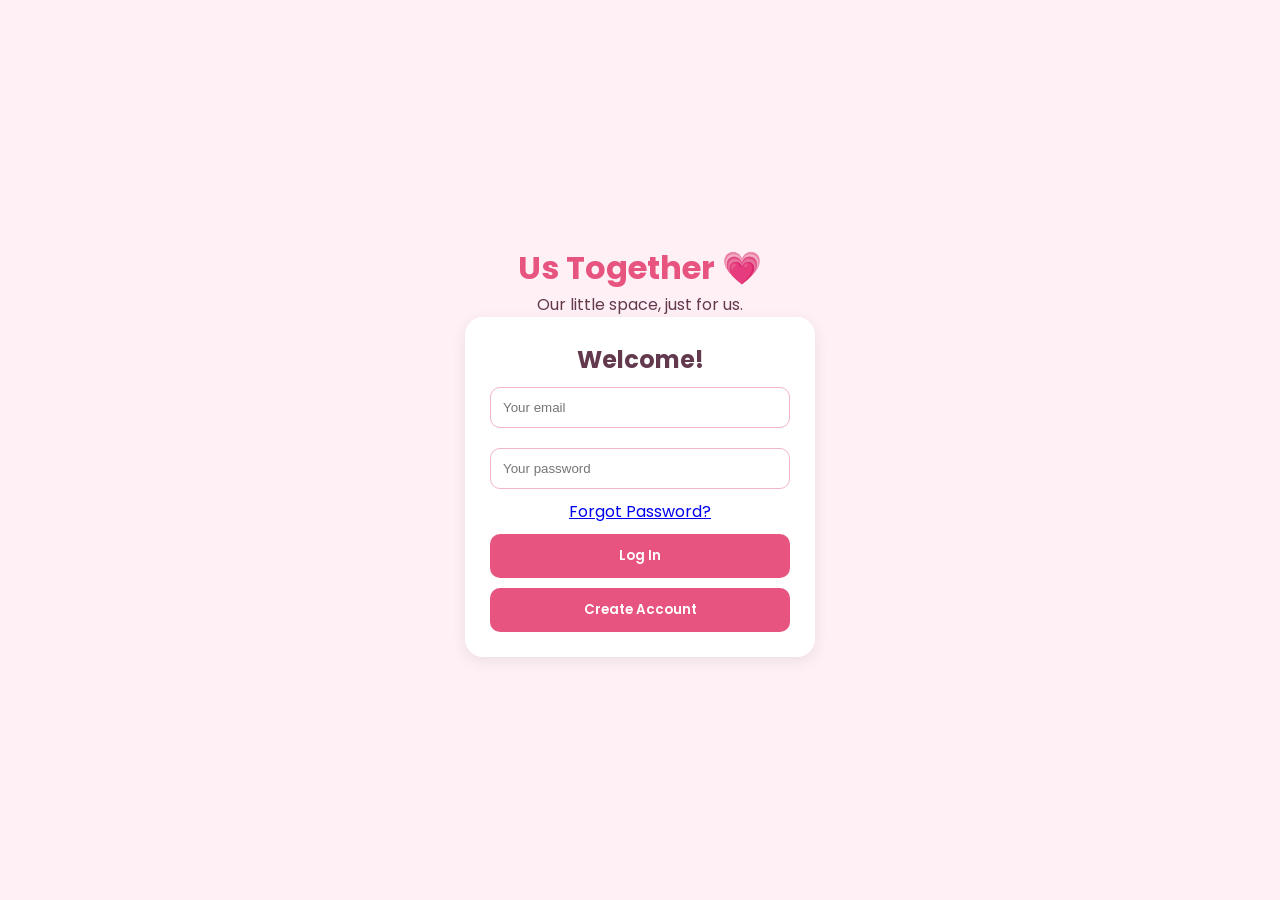
<file: index.html>
<!DOCTYPE html>
<html lang="en">
<head>
    <meta charset="UTF-8">
    <meta name="viewport" content="width=device-width, initial-scale=1.0">

    <title>Us Together ♡</title>

    <link rel="stylesheet" href="style.css">

    <link rel="preconnect" href="https://fonts.googleapis.com">
    <link href="https://fonts.googleapis.com/css2?family=Poppins:wght@400;500;600;700&display=swap" rel="stylesheet">
</head>

<body>

    <!-- LOGIN SCREEN -->
    <div id="loginScreen">

        <h1>Us Together 💗</h1>
        <p>Our little space, just for us.</p>

        <div class="login-box">

            <h2>Welcome!</h2>

            <input type="email" id="email" placeholder="Your email">

            <input type="password" id="password" placeholder="Your password">

 <p>
  <a href="#" id="forgotPassword">Forgot Password?</a>
</p>

            <button id="loginBtn">Log In</button>

            <button id="signupBtn">Create Account</button>

            <p id="authMessage"></p>

        </div>
    </div>


    <!-- MAIN APP -->
    <div id="appContent">

        <!-- PROFILE SETUP -->
        <section id="profileSetup" class="page hidden">

            <div class="profile-box">

                <h2>Create Your Profile 💗</h2>

                <p>Let someone find you on Us Together!</p>

                <label for="profilePicture">
                    Choose a profile picture
                </label>

                <input
                    type="file"
                    id="profilePicture"
                    accept="image/*"
                >

                <label for="username">
                    Choose a unique username
                </label>

                <input
                    type="text"
                    id="username"
                    placeholder="Example: nathan123"
                    maxlength="20"
                >

                <button id="saveProfileBtn">
                    Create My Profile ♡
                </button>

                <p id="profileMessage"></p>

            </div>

        </section>


        <!-- HEADER -->
        <header class="header">

            <div class="logo">♡ Us Together</div>

            <div class="status">
                <span class="online-dot"></span>
                Our little space
            </div>

        </header>


        <main class="container">

            <!-- WELCOME -->
            <section class="welcome">

                <h1>Hello, love! ♡</h1>

                <p>A little place for our memories.</p>

            </section>


            <!-- RELATIONSHIP COUNTER -->
            <section class="counter">

                <h2>♡ Together Since ♡</h2>

                <div id="days">0</div>

                <p>Days of being together</p>

            </section>


            <!-- NAVIGATION -->
            <section class="navigation">

                <button onclick="showPage('chat')">
                    💬 Messages
                </button>

                <button onclick="showPage('albums')">
                    📸 Albums
                </button>

                <button onclick="showPage('memories')">
                    💗 Memories
                </button>

                <button onclick="showPage('findPeople')">
                    🔎 Find People
                </button>

            </section>


            <!-- CHAT SECTION -->
            <section id="chat" class="page">

                <h2>Our Messages 💌</h2>

                <div id="messages" class="messages">

                    <p class="empty">
                        Your conversations will appear here.
                    </p>

                </div>

                <div class="chat-input">

                    <input
                        id="messageInput"
                        type="text"
                        placeholder="Write a message..."
                    >

                    <button onclick="sendMessage()">➤</button>

                </div>

            </section>


            <!-- ALBUMS SECTION -->
            <section id="albums" class="page hidden">

                <h2>Our Albums 📸</h2>

                <p>All our favorite moments in one place.</p>

                <button onclick="createAlbum()">
                    + Create Album
                </button>

                <div id="albumList"></div>

                <input
                    type="file"
                    id="photoInput"
                    accept="image/*"
                    multiple
                >

                <div id="photoGallery"></div>

            </section>


            <!-- MEMORIES SECTION -->
            <section id="memories" class="page hidden">

                <h2>Our Memories 💗</h2>

                <p>Every picture tells a story.</p>

                <p>More memories coming soon ♡</p>

            </section>


            <!-- FIND PEOPLE SECTION -->
            <section id="findPeople" class="page hidden">

                <h2>Find Someone 💗</h2>

                <p>Search using their unique username.</p>

                <input
                    type="text"
                    id="searchUsername"
                    placeholder="Enter username..."
                >

                <button id="searchUserBtn">
                    Search
                </button>

                <div id="searchResults"></div>

            </section>

        </main>


        <!-- FOOTER -->
        <footer>
            Made with love ♡ Us Together
        </footer>

    </div>


    <!-- JAVASCRIPT -->
    <script type="module" src="app.js"></script>

</body>
</html>
</file>
<file: style.css>
* {
    margin: 0;
    padding: 0;
    box-sizing: border-box;
}

body {
    font-family: 'Poppins', sans-serif;
    background: #fff5f9;
    color: #63394e;
}

.header {
    background: #ffffff;
    padding: 18px 25px;
    display: flex;
    justify-content: space-between;
    align-items: center;
    box-shadow: 0 2px 12px #e8b8cc55;
}

.logo {
    font-size: 22px;
    font-weight: 700;
    color: #e879a8;
}

.status {
    font-size: 12px;
    color: #888;
}

.online-dot {
    display: inline-block;
    width: 9px;
    height: 9px;
    background: #45c486;
    border-radius: 50%;
}

.container {
    width: 90%;
    max-width: 650px;
    margin: 30px auto;
}

.welcome {
    text-align: center;
    margin-bottom: 25px;
}

.welcome h1 {
    color: #dc75a0;
    font-size: 28px;
}

.welcome p {
    color: #98788a;
}

.counter {
    background: linear-gradient(135deg, #f6b5d0, #ed8eb7);
    color: white;
    text-align: center;
    padding: 25px;
    border-radius: 20px;
    margin-bottom: 25px;
    box-shadow: 0 5px 15px #e9a8c755;
}

.counter h2 {
    font-size: 18px;
}

#days {
    font-size: 55px;
    font-weight: 700;
}

.navigation {
    display: grid;
    grid-template-columns: repeat(3, 1fr);
    gap: 10px;
    margin-bottom: 25px;
}

button {
    background: #e98db5;
    color: white;
    border: none;
    border-radius: 12px;
    padding: 13px 8px;
    font-family: inherit;
    cursor: pointer;
    font-weight: 600;
}

button:hover {
    background: #d86d9d;
}

.page {
    background: white;
    border-radius: 18px;
    padding: 22px;
    min-height: 220px;
    box-shadow: 0 3px 15px #e8b8cc55;
}

.page h2 {
    color: #db78a3;
    margin-bottom: 15px;
}

.hidden {
    display: none;
}

.messages {
    height: 220px;
    overflow-y: auto;
    margin-bottom: 15px;
    padding: 10px;
    background: #fff7fa;
    border-radius: 12px;
}

.empty {
    color: #aaa;
    text-align: center;
    margin-top: 80px;
}

.chat-input {
    display: flex;
    gap: 8px;
}

.chat-input input {
    flex: 1;
    min-width: 0;
    padding: 12px;
    border: 1px solid #efc4d7;
    border-radius: 12px;
    outline: none;
    font-family: inherit;
}

.chat-input button {
    width: 50px;
}

.message {
    background: #ffe3ef;
    padding: 10px;
    border-radius: 12px;
    margin-bottom: 10px;
    overflow-wrap: anywhere;
}

footer {
    text-align: center;
    color: #b88a9e;
    padding: 25px;
    font-size: 13px;
}

#loginScreen {
  min-height: 100vh;
  display: flex;
  flex-direction: column;
  justify-content: center;
  align-items: center;
  background: #fff0f5;
  text-align: center;
  padding: 20px;
  box-sizing: border-box;
}

#loginScreen h1 {
  color: #e75480;
}

.login-box {
  width: 100%;
  max-width: 350px;
  background: white;
  padding: 25px;
  border-radius: 18px;
  box-shadow: 0 4px 15px rgba(0,0,0,0.08);
  box-sizing: border-box;
}

.login-box input {
  width: 100%;
  padding: 12px;
  margin: 10px 0;
  border: 1px solid #f3b6c8;
  border-radius: 10px;
  box-sizing: border-box;
}

.login-box button {
  width: 100%;
  padding: 12px;
  margin-top: 10px;
  border: none;
  border-radius: 10px;
  background: #e75480;
  color: white;
  cursor: pointer;
}

#appContent {
  display: none;
}

.profile-box {
    max-width: 420px;
    margin: 40px auto;
    padding: 25px;
    background: white;
    border-radius: 18px;
    text-align: center;
    box-shadow: 0 4px 15px rgba(0,0,0,0.08);
}

.profile-box input {
    display: block;
    width: 100%;
    box-sizing: border-box;
    padding: 12px;
    margin: 12px 0 20px;
    border: 1px solid #f2b8d0;
    border-radius: 10px;
}

.profile-box label {
    display: block;
    text-align: left;
    font-weight: 600;
}

.profile-box button {
    width: 100%;
    padding: 12px;
    border: none;
    border-radius: 10px;
    background: #e88caf;
    color: white;
    cursor: pointer;
}
</file>
